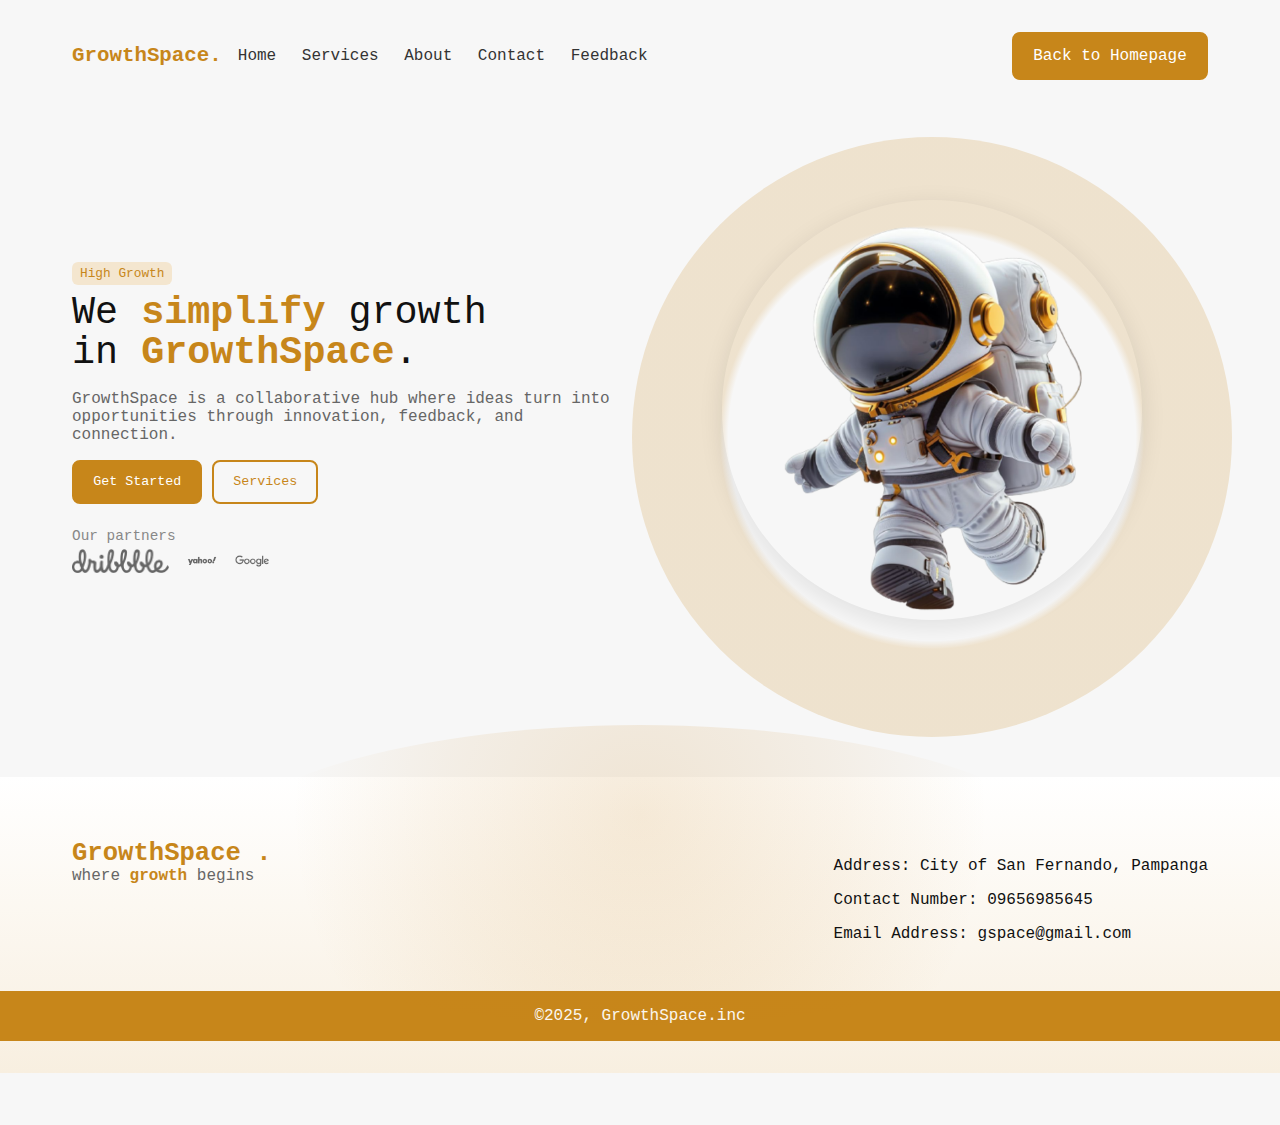
<file: index.html>
<!doctype html>
<html lang="en">
<head>
  <meta charset="utf-8" />
  <meta name="viewport" content="width=device-width, initial-scale=1" />
  <title>GrowthSpace — where growth begins</title>
  <link rel="stylesheet" href="styles.css">
</head>
<body>
    <header class="site-header">
    <div class="container header-inner">
      <div style="display:flex;align-items:center;gap:1rem">
        <div class="logo">GrowthSpace<span class="dot">.</span></div>
      </div>
      <nav class="nav">
        <a href="index.html">Home</a>
        <a href="services.html">Services</a>
        <a href="about.html">About</a>
        <a href="contact.html">Contact</a>
        <a href="feedback.html">Feedback</a>
      </nav>
      <div style="margin-left:auto">
        <a class="btn primary" href="index.html">Back to Homepage</a>
      </div>
    </div>
  </header>

  <main>
    <section class="hero">
      <div class="container hero-inner">
        <div class="hero-left">
          <span class="tag">High Growth</span>
          <h1>We <span class="accent">simplify</span> growth<br>in <strong>GrowthSpace</strong>.</h1>
          <p class="lead">GrowthSpace is a collaborative hub where ideas turn into opportunities through innovation, feedback, and connection.</p>
          <div class="hero-cta">
            <button class="btn primary">Get Started</button>
            <button class="btn outline" onclick="window.location.href='services.html'">Services</button>
          </div>

          <div class="partners">Our partners
            <div class="partner-logos">
              <img src="assets/dribbble.png" alt="dribbble">
              <img src="assets/yahoo.png" alt="yahoo">
              <img src="assets/google.png" alt="google">
            </div>
          </div>
        </div>
        <div class="hero-right">
          <div class="hero-art">
            <div class="ellipse ellipse-1"></div>
            <!-- image will be set by script; supports multiple possible filenames in assets/ -->
            <img data-role="astro-hero" alt="astronaut"/>
          </div>
        </div>
      </div>
    </section>

  <section id="reach" class="reach">

    <footer class="site-footer">
      <div class="container footer-inner">
        <div class="brand">
          <h1 class="logo">GrowthSpace <span class="dot">.</span></h1>
          <p class="tagline">where <span class="accent">growth</span> begins</p>
        </div>
        <div class="contact">
          <p>Address: City of San Fernando, Pampanga</p>
          <p>Contact Number: 09656985645</p>
          <p>Email Address: gspace@gmail.com</p>
        </div>
      </div>
      <div class="footer-ellipse"></div>
      <div class="footer-bar">©2025, GrowthSpace.inc</div>
    </footer>
  </main>

  <script>
    // trigger entrance animation
    document.addEventListener('DOMContentLoaded', function(){
      document.body.classList.add('animate-in');
    });
  </script>
  <script src="script.js"></script>
</body>
</html>
</file>
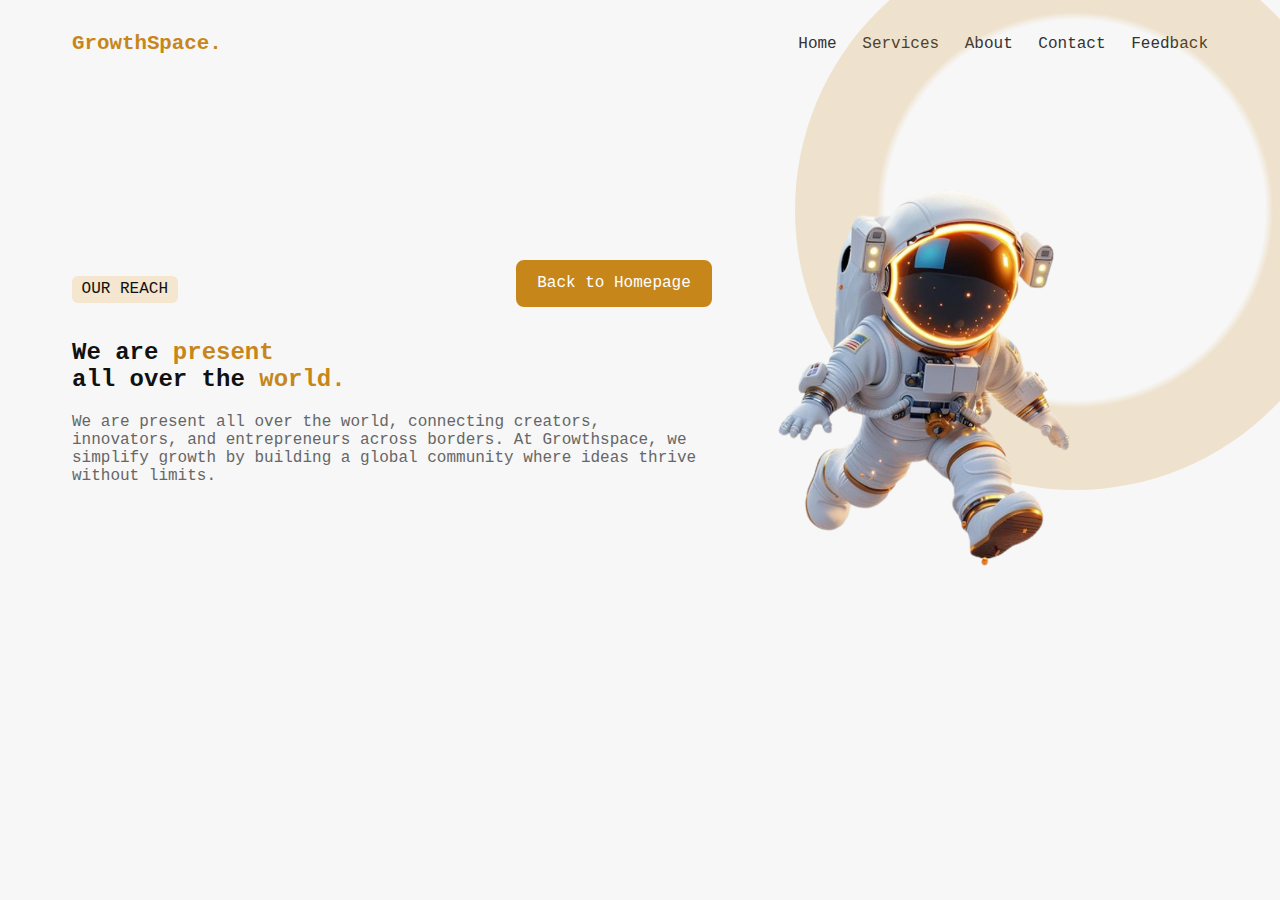
<file: about.html>
<!doctype html>
<html lang="en">
<head>
  <meta charset="utf-8" />
  <meta name="viewport" content="width=device-width, initial-scale=1" />
  <title>About — GrowthSpace</title>
  <link rel="stylesheet" href="styles.css">
</head>
<body>
  <header class="site-header">
    <div class="container header-inner">
      <div class="logo">GrowthSpace<span class="dot">.</span></div>
      <nav class="nav">
        <a href="index.html">Home</a>
        <a href="services.html">Services</a>
        <a href="about.html">About</a>
        <a href="contact.html">Contact</a>
        <a href="feedback.html">Feedback</a>
      </nav>
    </div>
  </header>
  <main>
    <section class="reach" id="reach">
      <div class="container reach-inner">
        <div class="reach-left">
          <a class="btn primary" href="index.html" style="float:right;">Back to Homepage</a>
          <p class="kicker">OUR REACH</p>
          <h2>We are <span class="accent">present</span><br>all over the <strong>world.</strong></h2>
          <p class="lead">We are present all over the world, connecting creators, innovators, and entrepreneurs across borders. At Growthspace, we simplify growth by building a global community where ideas thrive without limits.</p>
        </div>
        <div class="reach-right">
          <div class="ellipse ellipse-2b"></div>
          <img data-role="astro-reach" alt="astro">
        </div>
      </div>
    </section>
  </main>
  <script>
    document.addEventListener('DOMContentLoaded', function(){
      document.body.classList.add('animate-in');
    });
  </script>
  <script src="script.js"></script>
</body>
</html>
</file>
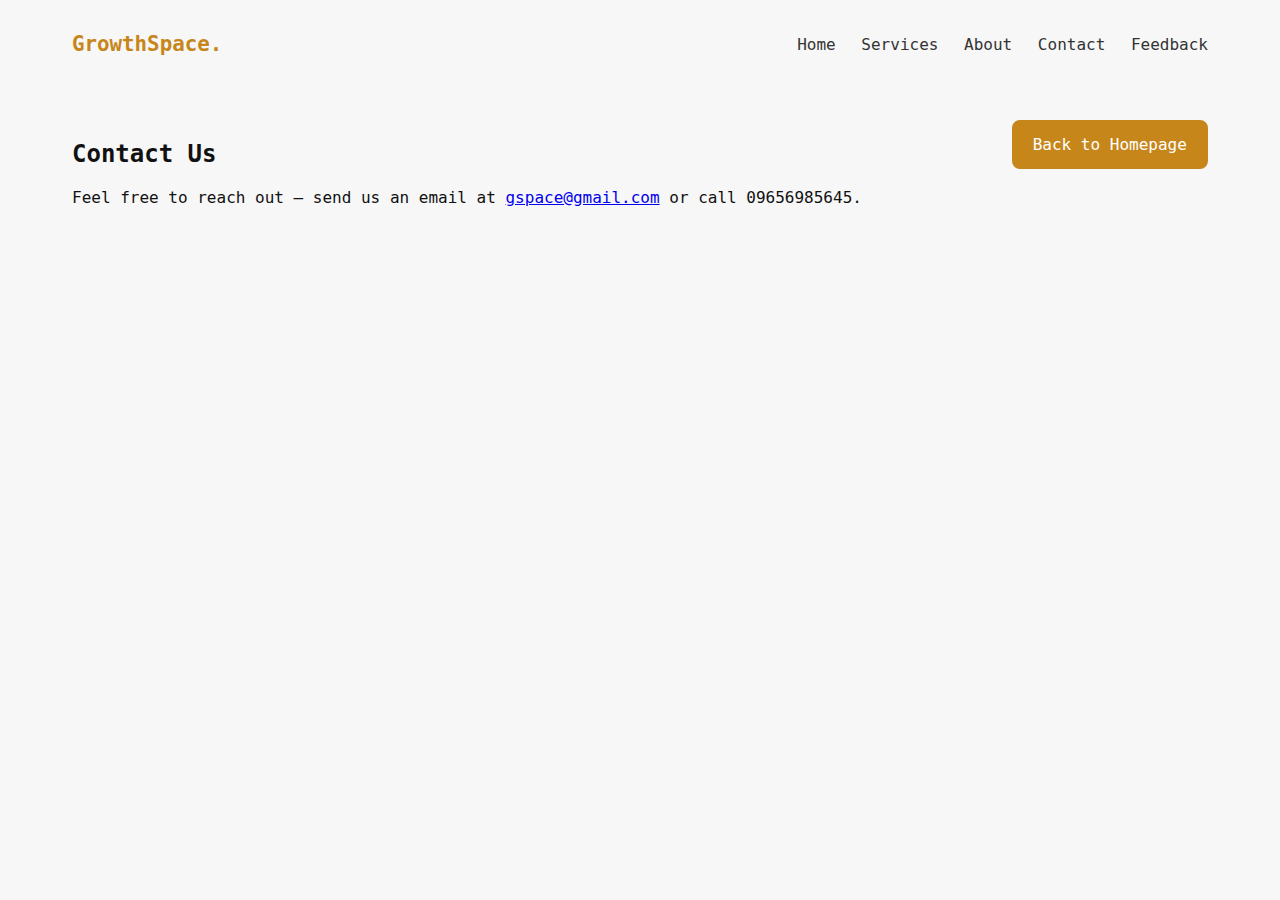
<file: contact.html>
<!doctype html>
<html lang="en">
<head>
  <meta charset="utf-8" />
  <meta name="viewport" content="width=device-width, initial-scale=1" />
  <title>Contact — GrowthSpace</title>
  <link rel="stylesheet" href="styles.css">
</head>
<body>
  <header class="site-header">
    <div class="container header-inner">
      <div class="logo">GrowthSpace<span class="dot">.</span></div>
      <nav class="nav">
        <a href="index.html">Home</a>
        <a href="services.html">Services</a>
        <a href="about.html">About</a>
        <a href="contact.html">Contact</a>
        <a href="feedback.html">Feedback</a>
      </nav>
    </div>
  </header>
  <main>
    <section class="contact-page">
      <div class="container">
        <a class="btn primary" href="index.html" style="float:right;">Back to Homepage</a>
        <h2>Contact Us</h2>
        <p>Feel free to reach out — send us an email at <a href="mailto:gspace@gmail.com">gspace@gmail.com</a> or call 09656985645.</p>
      </div>
    </section>
  </main>
  <script>
    document.addEventListener('DOMContentLoaded', function(){
      document.body.classList.add('animate-in');
    });
  </script>
  <script src="script.js"></script>
</body>
</html>
</file>
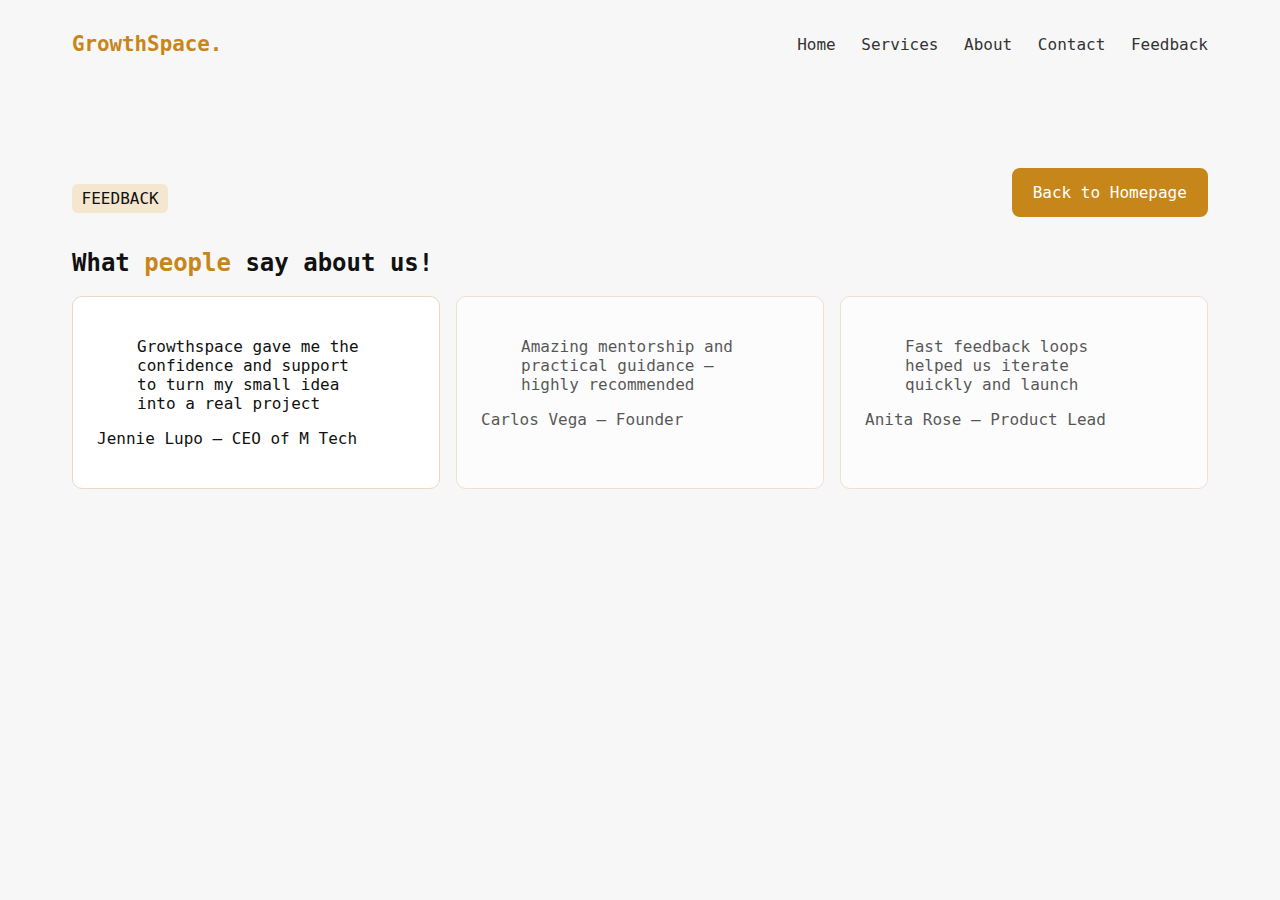
<file: feedback.html>
<!doctype html>
<html lang="en">
<head>
  <meta charset="utf-8" />
  <meta name="viewport" content="width=device-width, initial-scale=1" />
  <title>Feedback — GrowthSpace</title>
  <link rel="stylesheet" href="styles.css">
</head>
<body>
  <header class="site-header">
    <div class="container header-inner">
      <div class="logo">GrowthSpace<span class="dot">.</span></div>
      <nav class="nav">
        <a href="index.html">Home</a>
        <a href="services.html">Services</a>
        <a href="about.html">About</a>
        <a href="contact.html">Contact</a>
        <a href="feedback.html">Feedback</a>
      </nav>
    </div>
  </header>
  <main>
    <section class="feedback" id="feedback">
      <div class="container feedback-inner">
        <a class="btn primary" href="index.html" style="float:right;">Back to Homepage</a>
        <p class="kicker">FEEDBACK</p>
        <h2>What <span class="accent">people</span> say about us!</h2>

        <div class="testimonials">
          <div class="testimonial active">
            <blockquote>Growthspace gave me the confidence and support to turn my small idea into a real project</blockquote>
            <p class="author">Jennie Lupo — CEO of M Tech</p>
          </div>
          <div class="testimonial">
            <blockquote>Amazing mentorship and practical guidance — highly recommended</blockquote>
            <p class="author">Carlos Vega — Founder</p>
          </div>
          <div class="testimonial">
            <blockquote>Fast feedback loops helped us iterate quickly and launch</blockquote>
            <p class="author">Anita Rose — Product Lead</p>
          </div>
        </div>

      </div>
    </section>
  </main>
  <script>
    document.addEventListener('DOMContentLoaded', function(){
      document.body.classList.add('animate-in');
    });
  </script>
  <script src="script.js"></script>
</body>
</html>
</file>
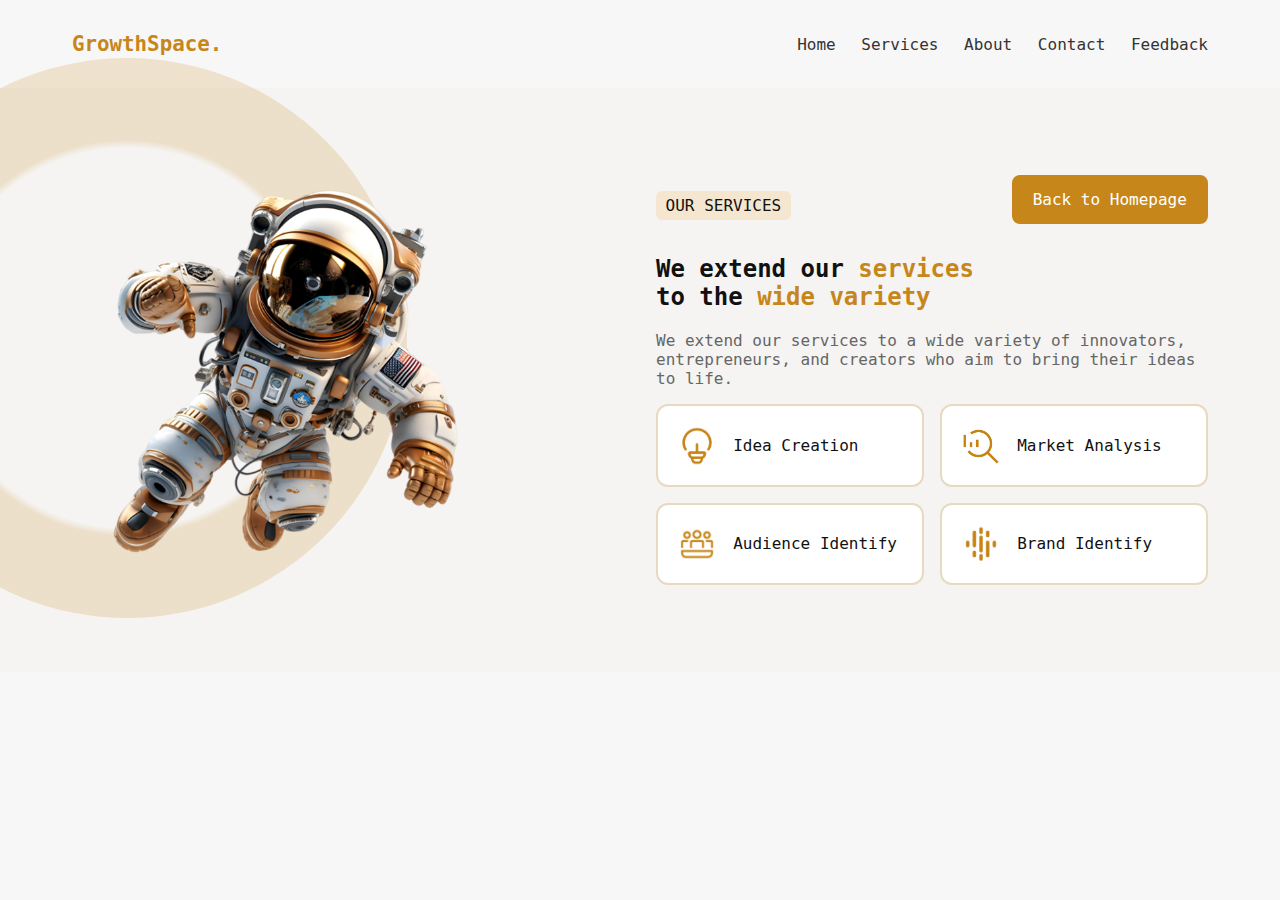
<file: services.html>
<!doctype html>
<html lang="en">
<head>
  <meta charset="utf-8" />
  <meta name="viewport" content="width=device-width, initial-scale=1" />
  <title>Services — GrowthSpace</title>
  <link rel="stylesheet" href="styles.css">
</head>
<body>
  <header class="site-header">
    <div class="container header-inner">
      <div class="logo">GrowthSpace<span class="dot">.</span></div>
      <nav class="nav">
        <a href="index.html">Home</a>
        <a href="services.html">Services</a>
        <a href="about.html">About</a>
        <a href="contact.html">Contact</a>
        <a href="feedback.html">Feedback</a>
      </nav>
    </div>
  </header>

  <main>
    <section class="services" id="services">
      <div class="container services-inner">
        <div class="services-art">
          <div class="ellipse ellipse-2"></div>
          <img data-role="astro-services" alt="astro">
        </div>
        <div class="services-content">
          <a class="btn primary" href="index.html" style="float:right;">Back to Homepage</a>
          <p class="kicker">OUR SERVICES</p>
          <h2>We extend our <span class="accent">services</span><br>to the <strong>wide variety</strong></h2>
          <p class="lead">We extend our services to a wide variety of innovators, entrepreneurs, and creators who aim to bring their ideas to life.</p>

          <div class="service-grid">
            <div class="card"><img data-role="icon-idea" alt="idea"> <span>Idea Creation</span></div>
            <div class="card"><img data-role="icon-analysis" alt="market"> <span>Market Analysis</span></div>
            <div class="card"><img data-role="icon-audience" alt="audience"> <span>Audience Identify</span></div>
            <div class="card"><img data-role="icon-brand" alt="brand"> <span>Brand Identify</span></div>
          </div>
        </div>
      </div>
    </section>
  </main>
  <script>
    document.addEventListener('DOMContentLoaded', function(){
      document.body.classList.add('animate-in');
    });
  </script>
  <script src="script.js"></script>
</body>
</html>
</file>
<file: styles.css>
:root{
  --accent:#c7861a;
  --muted:#f5f4f2;
  --dark:#111;
  --max-width:1100px;
}
*{box-sizing:border-box}
/* Load Oxygen Mono font from Google Fonts */
@import url('https://fonts.googleapis.com/css2?family=Oxygen+Mono&display=swap');

body, * {
  font-family: 'Oxygen Mono', monospace !important;
}
body {margin:0;color:var(--dark);background:#F7F7F7}
.container{max-width:1200px;margin:0 auto;padding:2rem}
.header-inner{display:flex;align-items:center;justify-content:space-between}
.logo{font-weight:700;color:var(--accent);font-size:1.3rem}
.nav a{margin-left:1rem;color:#333;text-decoration:none}

.hero{padding:4rem 0}
.hero-inner{display:flex;gap:2rem;align-items:center}
.hero-inner{position:relative}
.hero-left{flex:1}
.hero-right{flex:1;display:flex;justify-content:center}
.tag{display:inline-block;background:#f4e6cf;color:var(--accent);padding:.25rem .5rem;border-radius:6px;font-size:.8rem}
.hero-left h1, h1{font-size:2.4rem;margin:.5rem 0;font-weight:300;line-height:1.05}
/* accent text uses bold Outfit and the accent color */
.accent, strong{color:var(--accent);font-weight:700}
.lead{color:#666;max-width:40rem}
.btn{padding:.8rem 1.2rem;border-radius:8px;border:2px solid var(--accent);background:transparent;color:var(--accent);cursor:pointer}
.btn.primary{background:var(--accent);color:white}
.hero-art img{
  max-width:420px;
  width:100%;
  position:relative;
  z-index:3;
  transform:translateY(-8px);
  box-shadow:0 6px 24px 0 rgba(17,17,17,0.10);
  background:transparent;
  border-radius:50%;
}

/* make ellipses appear as rings (transparent center) and align them to the art containers
   so they look like holes the astronauts step out of */
.ellipse{position:absolute;border-radius:50%;z-index:1;pointer-events:none;
  /* ring: transparent center, soft colored outer ring */
  background: radial-gradient(circle at center, rgba(0,0,0,0) 0%, rgba(0,0,0,0) 48%, rgba(198,131,19,0.18) 50%, rgba(198,131,19,0.18) 100%);
  transform:translate(-50%, -50%);
}
.hero-art, .hero-right, .services-art, .reach-right{position:relative;overflow:visible}
/* center the ellipses relative to their containers; tweak sizes so they sit behind the subject */
.ellipse-1{width:600px;height:600px;left:50%;top:54%;}
.ellipse-2{width:560px;height:560px;left:10%;top:40%}
.ellipse-2b{width:560px;height:560px;left:92%;top:10%}
.ellipse-3{width:560px;height:560px;left:92%;top:10%}

/* ensure other art images sit above ellipses */
.services-art img, .reach-right img{position:relative;z-index:2}

.partners{margin-top:1.5rem;font-size:.9rem;color:#888}
.partner-logos{display:flex;align-items:center;gap:1rem}
.partner-logos img{height:34px;width:auto;opacity:.95;display:block}
.partner-logos img[alt="dribbble"] {height:24px;}
.partner-logos img:first-child{margin-left:0}

.services{background:var(--muted);padding:3rem 0}
.services-inner{display:grid;grid-template-columns:1fr 1fr;gap:2rem;align-items:center}
.services-art img{max-width:420px}
.services-content .back-home{background:var(--accent);color:#fff;padding:.5rem 1rem;border-radius:8px;text-align:right}
.btn.primary {text-decoration:none;display:inline-block}
.kicker{background:#f4e6cf;padding:.3rem .6rem;border-radius:6px;display:inline-block}
.service-grid{display:grid;grid-template-columns:repeat(2,1fr);gap:1rem;margin-top:1rem}
.card{background:white;border-radius:12px;padding:1.2rem;border:2px solid #e8d9c0;display:flex;gap:1rem;align-items:center}
.card img{width:40px}

.reach{padding:3rem 0}
.reach-inner{display:flex;gap:2rem;align-items:center}
.reach-right img{max-width:360px}

.feedback{padding:3rem 0}
.testimonials{display:flex;gap:1rem}
.testimonial{flex:1;background:white;border:1px solid #e8d9c0;padding:1.5rem;border-radius:10px;opacity:.7}
.testimonial.active{opacity:1}
.blockquote{font-style:italic}
.dots{margin-top:1rem}

.site-footer{background:linear-gradient(180deg,#fff, #f8efe0);padding:2rem 0}
.footer-inner{display:flex;justify-content:space-between;align-items:flex-start;gap:2rem}
.footer-ellipse{position:absolute;left:50%;transform:translateX(-50%);bottom:48px;width:900px;height:300px;border-radius:50%;background:radial-gradient(circle at 50% 30%, rgba(199,130,26,0.16), rgba(199,130,26,0.08) 40%, rgba(199,130,26,0) 70%);pointer-events:none;z-index:0}
.site-footer{position:relative;overflow:visible}
.footer-bar{text-align:center;padding:1rem;background:var(--accent);color:#fff}

.site-footer .footer-inner{position:relative;z-index:2}
.site-footer .brand .logo{font-size:1.6rem;margin:0}
.site-footer .tagline{margin:0;color:#666}

@media(max-width:900px){
  .hero-inner,.services-inner,.reach-inner{flex-direction:column}
  .services-inner{grid-template-columns:1fr}
  .container{padding:1rem}
}

/* page entrance animation: fade in while sliding down slightly */
@keyframes fadeSlideDown {
  0% {opacity:0; transform:translateY(-18px)}
  100% {opacity:1; transform:translateY(0)}
}
.animate-in * {
  animation: fadeSlideDown 520ms ease forwards;
}
.animate-in * { /* staggered effect */
  animation-delay: 80ms;
}
</file>
